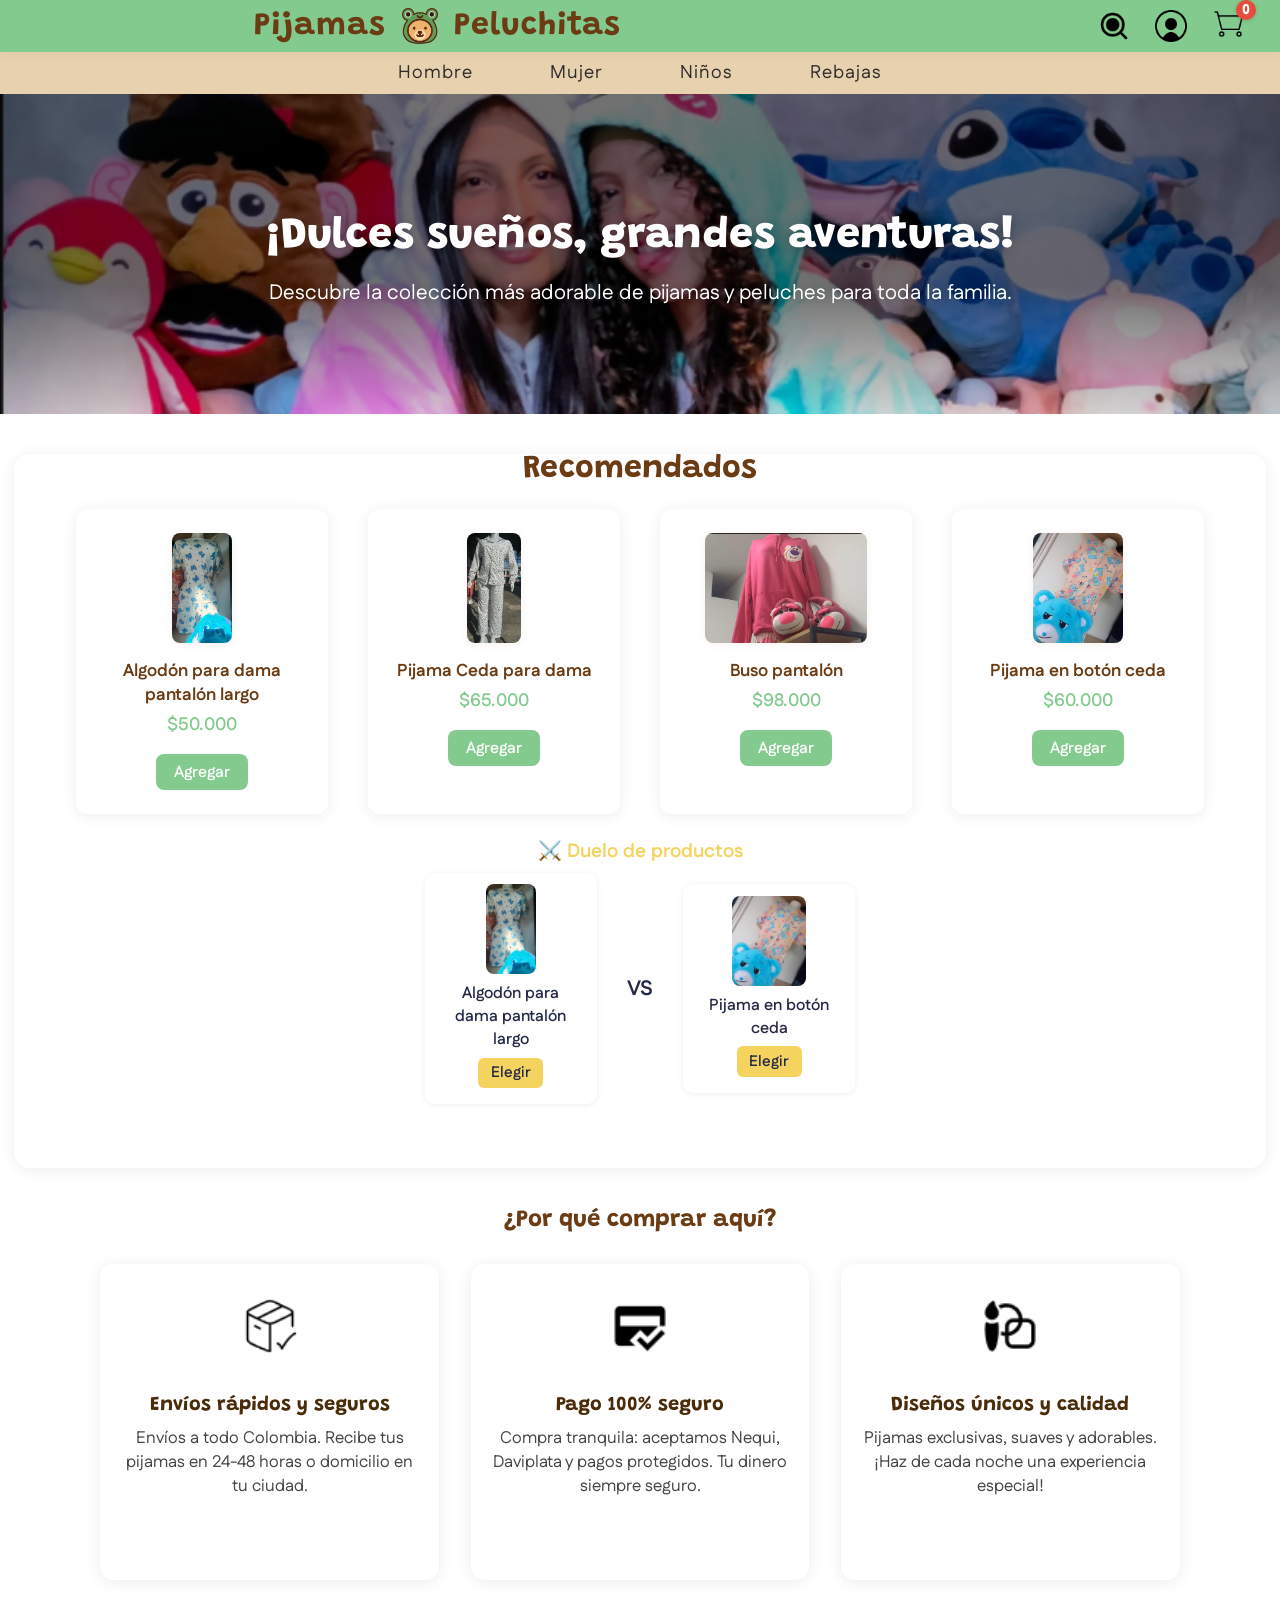
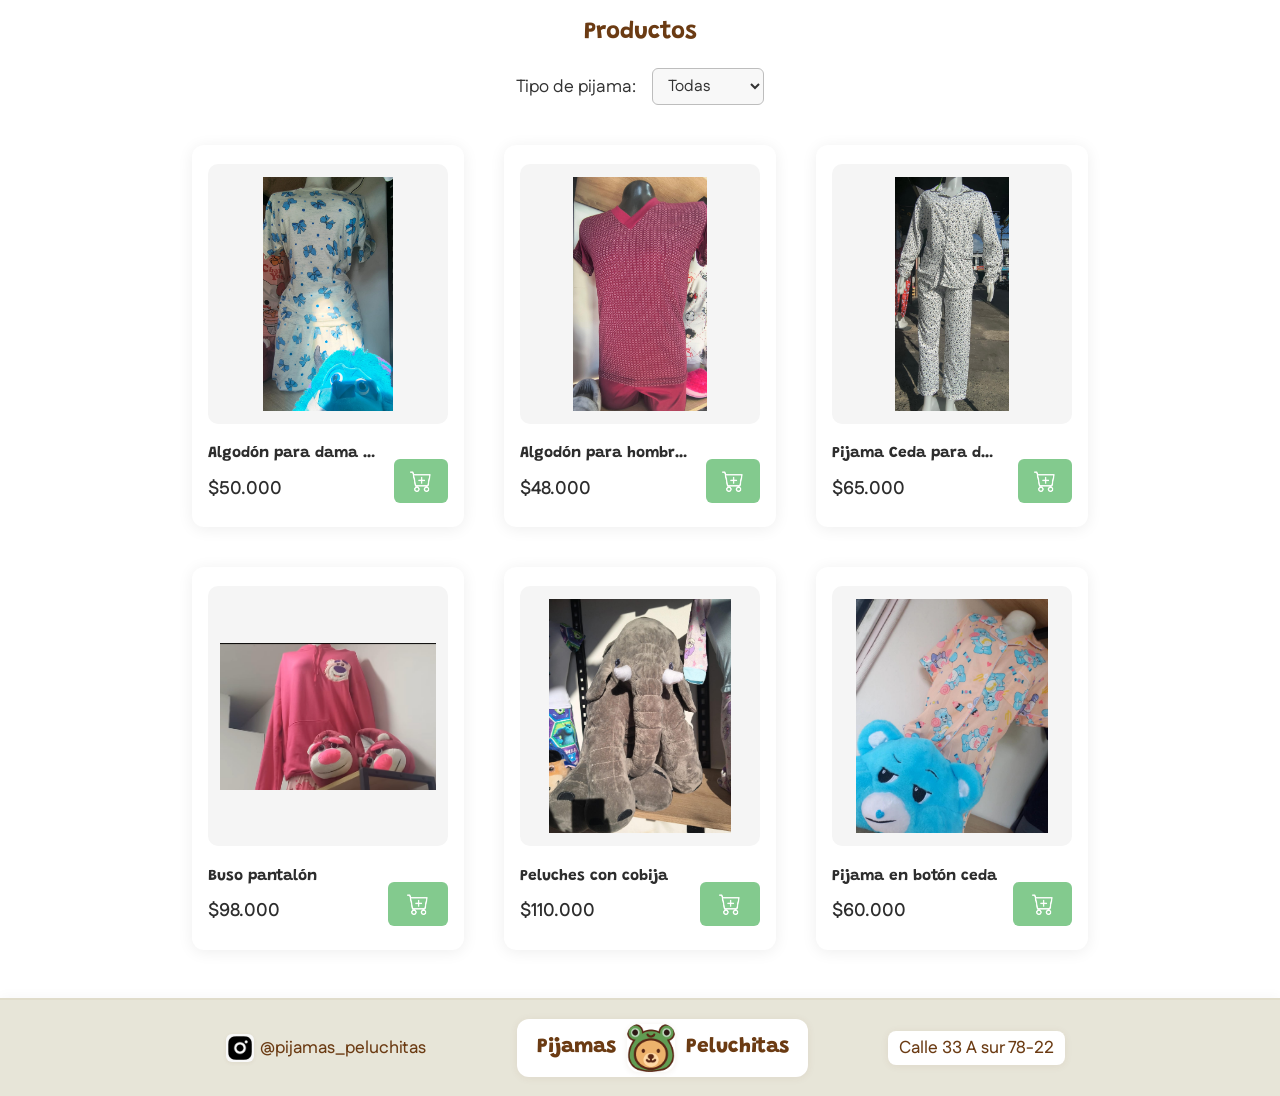
<file: index.html>
<!DOCTYPE html>
<html lang="es">
<head>
    <meta charset="UTF-8">
    <meta name="viewport" content="width=device-width, initial-scale=1.0">
    <title>Document</title>
    <script src="JS/productos.js"></script>
    <script src="JS/Carrito.js"></script>
    <link rel="stylesheet" href="Styles/GlobalStyles.css">
    <link rel="stylesheet" href="Styles/Nav.css">
    <link rel="stylesheet" href="Styles/Banner.css">
    <link rel="stylesheet" href="Styles/Productos.css">

    <link rel="preconnect" href="https://fonts.googleapis.com">
<link rel="preconnect" href="https://fonts.gstatic.com" crossorigin>
<link href="https://fonts.googleapis.com/css2?family=Grandstander:ital,wght@0,100..900;1,100..900&display=swap" rel="stylesheet">

<link rel="preconnect" href="https://fonts.googleapis.com">
<link rel="preconnect" href="https://fonts.gstatic.com" crossorigin>

<link href="https://fonts.googleapis.com/css2?family=Fustat:wght@200..800&display=swap" rel="stylesheet">
<link rel="stylesheet" href="Styles/Elo.css">
<script src="JS/Elo.js"></script>

<link rel="stylesheet" href="Styles/Footer.css">

<!-- SDK de PayPal para pruebas (client-id=sb) -->
    <script src="https://www.paypal.com/sdk/js?client-id=sb&currency=COP"></script>
</head>
<body>


    <nav class="navbar">
        <div class="navbar-center">
            <span class="navbar-title">Pijamas</span>
            <img src="Assets/Img/Logo.png" alt="oso" class="navbar-bear">
            <span class="navbar-title">Peluchitas</span>
        </div>
        <div class="navbar-right">
            <img src="Assets/Icons/Busqueda.png" alt="Buscar" class="navbar-icon">
            <img src="Assets/Icons/IconoUser.png" alt="Usuario" class="navbar-icon">
            <div class="navbar-cart-container">
                <img src="Assets/Icons/CarritodeCompra.png" alt="Carrito" class="navbar-icon" id="cart-icon">
                <span class="cart-count" id="cart-count">0</span>
            </div>
            <button class="navbar-menu-btn" id="navbar-menu-btn" aria-label="Abrir menú">
                <img src="Assets/Icons/Menu.png" alt="Menú" class="navbar-menu-icon">
            </button>
        </div>
        <div class="navbar-mobile-menu" id="navbar-mobile-menu">
            <div class="navbar-mobile-icons">
                <img src="Assets/Icons/Busqueda.png" alt="Buscar" class="navbar-icon navbar-mobile-icon">
                <img src="Assets/Icons/IconoUser.png" alt="Usuario" class="navbar-icon navbar-mobile-icon">
                <div class="navbar-cart-container navbar-mobile-cart">
                    <img src="Assets/Icons/CarritodeCompra.png" alt="Carrito" class="navbar-icon" id="cart-icon-mobile">
                    <span class="cart-count" id="cart-count-mobile">0</span>
                </div>
            </div>
            <a href="#" class="navbar-mobile-link">Inicio</a>
            <a href="#" class="navbar-mobile-link">Productos</a>
            <a href="#" class="navbar-mobile-link">Contacto</a>
        </div>
    </nav>


    <!-- POPUP CARRITO -->
    <div class="cart-popup" id="cart-popup">
        <div class="cart-popup-header">
            <span>Carrito de compras</span>
            <img src="Assets/Icons/Wrong.png" alt="Cerrar" class="cart-popup-close" id="cart-popup-close">
        </div>
        <div class="cart-popup-body" id="cart-popup-body">
            <p class="cart-empty">El carrito está vacío.</p>
            <ul class="cart-popup-list" id="cart-popup-list"></ul>
            <div class="cart-popup-footer">
                <span class="cart-total-label" id="cart-total-label">Total: $0</span>
                <button id="cart-trash-btn" class="cart-trash-btn">
                    <img src="Assets/Icons/Trash.png" alt="Vaciar carrito">
                </button>
            </div>
            <div id="payment-buttons-container" class="payment-buttons-container">
                <button id="credit-card-btn" class="credit-card-btn">
                    <img src="Assets/Icons/CreditCard.png" alt="Tarjeta de crédito" class="icon-btn">
                    <span>Pagar con tarjeta</span>
                </button>
                <div id="paypal-button-container" class="paypal-btn-container">
                    <button id="paypal-btn" class="paypal-btn">
                        <img src="Assets/Icons/Paypal.png" alt="PayPal" class="icon-btn">
                        <span>Pagar con PayPal</span>
                    </button>
                </div>
            </div>
        </div>
    </div>

    <div class="navbar-categories">
        <span class="category-item">Hombre</span>
        <span class="category-item">Mujer</span>
        <span class="category-item">Niños</span>
        <span class="category-item">Rebajas</span>
    </div>

    <section class="banner">
        <div class="banner-bg"></div>
        <div class="banner-content">
            <h1 class="banner-title titulo-grande">¡Dulces sueños, grandes aventuras!</h1>
            <p class="banner-subtitle">Descubre la colección más adorable de pijamas y peluches para toda la familia.</p>
        </div>
        <img src="Assets/Img/BannerPijamas.png" alt="Banner Pijamas" class="banner-img">
    </section>

    <!-- RECOMENDADOS TOP ELO -->
    <section class="recomendados-section">
        <h2 class="titulo-grande recomendados-title">Recomendados</h2>
        <div class="recomendados-container" id="recomendados-container">
            <!-- Los productos recomendados se generarán dinámicamente -->
        </div>
        <div class="duelo-top-container">
            <div id="duelo-container"></div>
            <div id="top-container"></div>
        </div>
    </section>

    <!-- ¿Por qué comprar aquí? -->
    <section class="por-que-comprar-section">
        <h2 class="titulo-grande por-que-comprar-title">¿Por qué comprar aquí?</h2>
        <div class="por-que-comprar-cards">
            <div class="por-que-comprar-card">
                <img src="Assets/Icons/PackageGood.png" alt="Envíos" class="por-que-comprar-icon">
                <h3>Envíos rápidos y seguros</h3>
                <p>Envíos a todo Colombia. Recibe tus pijamas en 24-48 horas o domicilio en tu ciudad.</p>
            </div>
            <div class="por-que-comprar-card">
                <img src="Assets/Icons/CreditSafe.png" alt="Pago seguro" class="por-que-comprar-icon">
                <h3>Pago 100% seguro</h3>
                <p>Compra tranquila: aceptamos Nequi, Daviplata y pagos protegidos. Tu dinero siempre seguro.</p>
            </div>
            <div class="por-que-comprar-card">
                <img src="Assets/Icons/Design.png" alt="Diferenciador" class="por-que-comprar-icon">
                <h3>Diseños únicos y calidad</h3>
                <p>Pijamas exclusivas, suaves y adorables. ¡Haz de cada noche una experiencia especial!</p>
            </div>
        </div>
    </section>
    <section class="productos-section">
        <h2 class="titulo-grande productos-title">Productos</h2>
        <div class="productos-filtros">
            <label for="tipo-pijama">Tipo de pijama:</label>
            <select id="tipo-pijama" name="tipo-pijama">
                <option value="todas">Todas</option>
                <option value="hombre">Hombre</option>
                <option value="mujer">Mujer</option>
            </select>
        </div>
        <div class="productos-container">
            <!-- Las cards de productos se generarán dinámicamente con JS -->
        </div>
    </section>

    <footer class="footer">
        <div class="footer-content">
            <a class="footer-instagram" href="https://www.instagram.com/pijamas_peluchitas/" target="_blank" rel="noopener">
                <img src="Assets/Img/Instagram.png" alt="Instagram" class="footer-instagram-icon">
                @pijamas_peluchitas
            </a>
            <div class="footer-logo-group">
                <span class="footer-title">Pijamas</span>
                <img src="Assets/Img/Logo.png" alt="Logo" class="footer-logo">
                <span class="footer-title">Peluchitas</span>
            </div>
            <span class="footer-address">Calle 33 A sur 78-22</span>
        </div>
    </footer>

<script src="JS/navbar-responsive.js"></script>
</body>
</html>
</file>
<file: Styles/GlobalStyles.css>
/* Botones de pago en el carrito */
.payment-buttons-container {
  display: none;
  justify-content: center;
  gap: 1rem;
  margin-top: 1.5rem;
}
.credit-card-btn {
  background: #83CA8E;
  color: #fff;
  border: none;
  border-radius: 8px;
  padding: 0.5rem 1.2rem;
  display: flex;
  align-items: center;
  gap: 0.5rem;
  font-family: "Fustat", sans-serif;
  font-size: 1.08rem;
  font-weight: 600;
  cursor: pointer;
  transition: background 0.2s;
}
.credit-card-btn:hover {
  background: #6bb87a;
}
.paypal-btn {
  background: #AECDE8;
  color: #222;
  border: none;
  border-radius: 8px;
  padding: 0.5rem 1.2rem;
  display: flex;
  align-items: center;
  gap: 0.5rem;
  font-family: "Fustat", sans-serif;
  font-size: 1.08rem;
  font-weight: 600;
  cursor: pointer;
  transition: background 0.2s;
}
.paypal-btn:hover {
  background: #8dbad6;
}
.icon-btn {
  width: 36px;
  height: 36px;
}
/* Botones de pago en el carrito */
#payment-buttons-container {
  display: flex;
  justify-content: center;
  gap: 1rem;
  margin-top: 1.5rem;
}
#credit-card-btn {
  background: #83CA8E;
  color: #fff;
  border: none;
  border-radius: 8px;
  padding: 0.5rem 1.2rem;
  display: flex;
  align-items: center;
  gap: 0.5rem;
  font-family: "Fustat", sans-serif;
  font-size: 0.8rem;
  font-weight: 600;
  cursor: pointer;
  transition: background 0.2s;
}
#credit-card-btn:hover {
  background: #6bb87a;
}
#paypal-btn {
  background: #AECDE8;
  color: #222;
  border: none;
  border-radius: 8px;
  padding: 0.5rem 1.2rem;
  display: flex;
  align-items: center;
  gap: 0.5rem;
  font-family: "Fustat", sans-serif;
  font-size: 0.8rem;
  font-weight: 600;
  cursor: pointer;
  transition: background 0.2s;
}
#paypal-btn:hover {
  background: #8dbad6;
}
body {
  font-family: "Fustat", sans-serif;
  margin: 0;
  padding: 0;
}

/* ¿Por qué comprar aquí? */
.por-que-comprar-section {
  width: 100%;
  max-width: 1200px;
  margin: 2.5rem auto 2.5rem auto;
  padding: 0 2vw;
}
.por-que-comprar-title {
  color: #6B3B13;
  text-align: center;
  margin-bottom: 2rem;
}
.por-que-comprar-cards {
  display: flex;
  flex-wrap: wrap;
  gap: 2rem;
  justify-content: center;
}
.por-que-comprar-card {
  background: #fff;
  border-radius: 14px;
  box-shadow: 0 2px 16px rgba(0,0,0,0.08);
  width: 300px;
  min-height: 260px;
  display: flex;
  flex-direction: column;
  align-items: center;
  padding: 2rem 1.2rem 1.5rem 1.2rem;
  transition: box-shadow 0.2s, transform 0.2s;
  text-align: center;
}
.por-que-comprar-card:hover {
  box-shadow: 0 4px 24px rgba(131,202,142,0.18);
  transform: translateY(-4px) scale(1.03);
}
.por-que-comprar-icon {
  width: 60px;
  height: 60px;
  margin-bottom: 1.2rem;
}
.por-que-comprar-card h3 {
  font-family: "Grandstander", cursive;
  color: #4A2C0A;
  margin-bottom: 0.7rem;
  font-size: 1.25rem;
}
.por-que-comprar-card p {
  color: #444;
  font-size: 1.05rem;
  margin: 0;
}

/* Títulos grandes */
.titulo-grande, .navbar-title {
  font-family: "Grandstander", cursive !important;
}
</file>
<file: Styles/Nav.css>
@media (max-width: 500px) {
	.navbar-title {
		font-size: 0.5rem;
		padding: 0 0.05rem;
	}
	.navbar-bear {
		width: 16px;
		height: 16px;
	}
}
/* Mostrar el botón de menú solo en responsive */
.navbar-menu-btn {
	display: none;
}

@media (max-width: 700px) {
	.navbar-menu-btn {
		display: block !important;
		margin-left: 0.7rem;
		background: none;
		border: none;
		padding: 0.2rem;
		cursor: pointer;
	}
	.navbar-center {
		gap: 0.2rem;
	}
	.navbar-title {
		font-size: 0.6rem;
		padding: 0 0.1rem;
	}
	.navbar-bear {
		width: 22px;
		height: 22px;
	}
	.navbar-right {
		gap: 0.2rem;
		display: flex !important;
		align-items: center;
	}
	.navbar-right > .navbar-icon,
	.navbar-right > .navbar-cart-container {
		display: none !important;
	}
}
.navbar-mobile-icons {
	display: flex;
	align-items: center;
	justify-content: center;
	gap: 1.2rem;
	margin-bottom: 1.2rem;
}
.navbar-mobile-icon {
	width: 32px;
	height: 32px;
	object-fit: contain;
	cursor: pointer;
}
.navbar-mobile-cart {
	display: flex;
	align-items: center;
	gap: 0.2rem;
}
.navbar-mobile-cart .cart-count {
	font-size: 1rem;
	color: #6B3B13;
	font-weight: 600;
	margin-left: 0.1rem;
}

@media (max-width: 700px) {
	.navbar-right {
		display: flex !important;
		align-items: center;
	}
	.navbar-right > .navbar-icon,
	.navbar-right > .navbar-cart-container {
		display: none !important;
	}
	.navbar-menu-btn {
		display: block !important;
	}
}
/* --- Responsive Navbar --- */
.navbar {
	display: flex;
	align-items: center;
	justify-content: space-between;
	padding: 0.7rem 2vw;
	background: #fff;
	box-shadow: 0 2px 12px rgba(0,0,0,0.04);
	position: relative;
	z-index: 10;
}
.navbar-left {
	display: flex;
	align-items: center;
}
.navbar-menu-btn {
	background: none;
	border: none;
	padding: 0.2rem;
	cursor: pointer;
	display: none;
}
.navbar-menu-icon {
	width: 32px;
	height: 32px;
}
.navbar-center {
	display: flex;
	align-items: center;
	gap: 0.7rem;
}
.navbar-title {
	font-family: "Grandstander", cursive;
	font-size: 1.3rem;
	font-weight: 800;
	color: #6B3B13;
}
.navbar-bear {
	width: 44px;
	height: 44px;
	object-fit: contain;
}
.navbar-right {
	display: flex;
	align-items: center;
	gap: 0.7rem;
}
.navbar-mobile-menu {
	display: none;
	flex-direction: column;
	position: absolute;
	top: 100%;
	left: 0;
	width: 100vw;
	background: #fff;
	box-shadow: 0 4px 24px rgba(0,0,0,0.10);
	padding: 1.2rem 0;
	z-index: 100;
}
.navbar-mobile-link {
	color: #6B3B13;
	text-decoration: none;
	font-size: 1.15rem;
	font-family: "Fustat", sans-serif;
	padding: 0.7rem 2vw;
	transition: background 0.18s;
}
.navbar-mobile-link:hover {
	background: #f4f4f4;
}

@media (max-width: 900px) {
	.navbar-center {
		gap: 0.3rem;
	}
	.navbar-title {
		font-size: 1.1rem;
	}
	.navbar-bear {
		width: 36px;
		height: 36px;
	}
}

@media (max-width: 700px) {
	.navbar-menu-btn {
		display: block;
	}
	.navbar-center {
		flex: 1;
		justify-content: center;
	}
	.navbar-right {
		display: none;
	}
}
/* Iconos del navbar más pequeños */
.navbar-icon {
	width: 32px;
	height: 32px;
	object-fit: contain;
	margin: 0 0.2rem;
}
.cart-total-label {
	display: none;
}
.cart-total-label.visible {
	display: inline-block;
}
/* Footer del popup del carrito */
.cart-popup-footer {
	display: flex;
	align-items: center;
	justify-content: flex-end;
	gap: 1.2rem;
	margin-top: 1.2rem;
}
.cart-total-label {
	font-weight: bold;
	font-size: 1.1rem;
	color: #6B3B13;
}
/* Solo una definición para display */
.cart-trash-btn {
	display: none;
	background: none;
	border: none;
	cursor: pointer;
	margin: 1.2rem auto 0 auto;
	align-items: center;
	justify-content: center;
	padding: 0.3rem 0.7rem;
}
.cart-trash-btn.visible {
	display: flex;
}
.cart-trash-btn img {
	width: 28px;
	height: 28px;
	background: #E8AEAE;
	border-radius: 50%;
	padding: 4px;
	box-shadow: 0 1px 4px rgba(0,0,0,0.08);
	transition: background 0.2s;
}
.cart-trash-btn img:hover {
	background: #e07c7c;
}
/* Eliminar duplicado de .cart-trash-btn */
.cart-trash-btn img {
	width: 26px;
	height: 26px;
	background: #E8AEAE;
	border-radius: 50%;
	padding: 3px;
	box-shadow: 0 1px 4px rgba(0,0,0,0.08);
	transition: background 0.2s;
}
.cart-trash-btn img:hover {
	background: #e07c7c;
}
.cart-popup-item {
	display: flex;
	align-items: center;
	justify-content: space-between;
	padding: 0.5rem 0;
	border-bottom: 1px solid #f2f2f2;
	font-size: 1.05rem;
	gap: 0.5rem;
}
.cart-popup-nombre {
	flex: 2;
	font-weight: 500;
	color: #333;
}
.cart-popup-precio {
	flex: 1;
	color: #6B3B13;
	text-align: right;
	font-size: 1rem;
	margin-left: 0.5rem;
}
.cart-popup-cantidad {
	display: flex;
	align-items: center;
	gap: 0.2rem;
	flex: 1;
	justify-content: flex-end;
}
.cart-btn-mas, .cart-btn-menos {
	background: none;
	border: none;
	cursor: pointer;
	padding: 2px;
	display: flex;
	align-items: center;
	justify-content: center;
}
.cart-btn-mas img, .cart-btn-menos img {
	width: 20px;
	height: 20px;
}
.cart-cantidad-num {
	min-width: 22px;
	text-align: center;
	font-weight: bold;
	font-size: 1.1rem;
	color: #333;
}
.navbar-cart-container {
	position: relative;
	display: inline-block;
}

.cart-count {
	position: absolute;
	top: -8px;
	right: -8px;
	background: #e74c3c;
	color: #fff;
	border-radius: 50%;
	width: 20px;
	height: 20px;
	display: flex;
	align-items: center;
	justify-content: center;
	font-size: 0.95rem;
	font-weight: bold;
	box-shadow: 0 1px 4px rgba(0,0,0,0.15);
	z-index: 2;
}

.cart-popup {
	display: none;
	position: fixed;
	top: 80px;
	right: 40px;
	width: 340px;
	background: #fff;
	border-radius: 10px;
	box-shadow: 0 8px 32px rgba(0,0,0,0.18);
	z-index: 1000;
	padding: 0 0 1.2rem 0;
	animation: fadeIn 0.2s;
}

.cart-popup-header {
	display: flex;
	justify-content: space-between;
	align-items: center;
	padding: 1rem 1.2rem 0.5rem 1.2rem;
	border-bottom: 1px solid #eee;
	font-family: "Grandstander", cursive;
	font-size: 1.2rem;
	font-weight: bold;
}

.cart-popup-close {
	width: 22px;
	height: 22px;
	cursor: pointer;
	filter: brightness(0.7) saturate(100%) invert(20%) sepia(80%) saturate(500%) hue-rotate(0deg);
	transition: filter 0.2s;
}
.cart-popup-close:hover {
	filter: brightness(1.2) sepia(60%) saturate(300%) hue-rotate(0deg);
}

.cart-popup-body {
	padding: 1rem 1.2rem 0 1.2rem;
}

.cart-popup-list {
	list-style: none;
	padding: 0;
	margin: 0;
}

.cart-empty {
	color: #888;
	text-align: center;
	margin: 1.5rem 0;
	font-size: 1.1rem;
}

@keyframes fadeIn {
	from { opacity: 0; transform: translateY(-20px); }
	to { opacity: 1; transform: translateY(0); }
}
/* Categorías debajo del navbar */
.navbar-categories {
	width: 100%;
	background-color: #E8D1AE;
	display: flex;
	justify-content: center;
	align-items: center;
	gap: 6vw;
	padding: 0.5rem 0 0.5rem 0;
	font-family: "Fustat", sans-serif;
	font-size: 1.15rem;
	letter-spacing: 1px;
}

.category-item {
	color: #2d2d2d;
	cursor: pointer;
	transition: color 0.2s;
	font-family: "Fustat", sans-serif;
}
.category-item:hover {
	color: #6B3B13;
	text-decoration: underline;
}
/* Navbar Styles */
.navbar {
	display: flex;
	justify-content: space-between;
	align-items: center;
	background-color: #83CA8E;
	padding: 0.5rem 2rem;
	font-family: "Grandstander", cursive;
}

.navbar-left {
	flex: 1;
	color: #888;
	font-size: 1.1rem;
	font-weight: 600;
}

.navbar-center {
	flex: 2;
	display: flex;
	justify-content: center;
	align-items: center;
	gap: 0.5rem;
}

.navbar-title {
	color: #6B3B13;
	font-size: 2rem;
	font-weight: bold;
	letter-spacing: 1px;
}

.navbar-bear {
	width: 36px;
	height: 36px;
	margin: 0 0.5rem;
	vertical-align: middle;
}

.navbar-right {
	flex: 1;
	display: flex;
	justify-content: flex-end;
	align-items: center;
	gap: 1.2rem;
}
/* Sticky navbar solo al hacer scroll */
	.navbar {
		display: flex;
		justify-content: space-between;
		align-items: center;
		position: sticky;
		top: 0;
		z-index: 100;
		background: #83CA8E;
		padding: 0.5rem 2rem;
		font-family: "Grandstander", cursive;
	}
</file>
<file: Styles/Banner.css>
/* Banner principal */
.banner {
    position: relative;
    width: 100%;
    height: 320px;
    display: flex;
    align-items: center;
    justify-content: center;
    overflow: hidden;
    margin-bottom: 2rem;
}

.banner-img {
    position: absolute;
    top: 0;
    left: 0;
    width: 100%;
    height: 100%;
    object-fit: cover;
    object-position: 0 20%;
    z-index: 1;
}

.banner-bg {
    position: absolute;
    top: 0;
    left: 0;
    width: 100%;
    height: 100%;
    background: linear-gradient(180deg, rgba(0,0,0,0.55) 60%, rgba(0,0,0,0.15) 100%);
    z-index: 2;
}

.banner-content {
    position: relative;
    z-index: 3;
    color: #fff;
    text-align: center;
    width: 100%;
    padding: 0 2vw;
}

.banner-title {
    font-size: 2.7rem;
    margin-bottom: 0.7rem;
    font-family: "Grandstander", cursive;
    font-weight: 800;
    text-shadow: 0 2px 12px rgba(0,0,0,0.25);
}

.banner-subtitle {
    font-size: 1.3rem;
    font-family: "Fustat", sans-serif;
    font-weight: 400;
    text-shadow: 0 1px 8px rgba(0,0,0,0.18);
}
</file>
<file: Styles/Productos.css>
/* Sección de productos */
.productos-section {
    width: 100%;
    max-width: 1200px;
    margin: 0 auto 3rem auto;
    padding: 0 2vw;
}

.productos-title {
    margin-top: 2.5rem;
    margin-bottom: 1.5rem;
    color: #6B3B13;
    text-align: center;
}

.productos-filtros {
    display: flex;
    align-items: center;
    gap: 1rem;
    margin-bottom: 2.5rem;
    justify-content: center;
    font-size: 1.1rem;
}

.productos-filtros label {
    font-family: "Fustat", sans-serif;
    color: #333;
}

.productos-filtros select {
    font-family: "Fustat", sans-serif;
    font-size: 1rem;
    padding: 0.3rem 1.2rem 0.3rem 0.7rem;
    border-radius: 6px;
    border: 1px solid #bdbdbd;
    background: #f8f8f8;
    color: #333;
    outline: none;
    transition: border 0.2s;
}
.productos-filtros select:focus {
    border: 1.5px solid #83CA8E;
}

.productos-container {
    display: flex;
    flex-wrap: wrap;
    gap: 2.5rem;
    justify-content: center;
}

.producto-card {
    background: #fff;
    border-radius: 12px;
    box-shadow: 0 2px 16px rgba(0,0,0,0.07);
    width: 240px;
    display: flex;
    flex-direction: column;
    align-items: center;
    padding: 1.2rem 1rem 1.5rem 1rem;
    transition: box-shadow 0.2s, transform 0.2s;
    position: relative;
}
.producto-card:hover {
    box-shadow: 0 4px 24px rgba(131,202,142,0.18);
    transform: translateY(-4px) scale(1.03);
}


.producto-img-container {
    width: 100%;
    height: 260px;
    display: flex;
    align-items: center;
    justify-content: center;
    background: #f5f5f5;
    border-radius: 10px;
    margin-bottom: 0.7rem;
    position: relative;
}

.producto-img {
    width: 90%;
    height: 90%;
    max-width: 240px;
    max-height: 240px;
    object-fit: contain;
    display: block;
}

.producto-info-row {
    display: flex;
    flex-direction: row;
    align-items: flex-end;
    justify-content: space-between;
    width: 100%;
    margin-top: 0.7rem;
    gap: 1rem;
}

.producto-info-col {
    display: flex;
    flex-direction: column;
    align-items: flex-start;
    gap: 0.2rem;
}

.producto-nombre {
    font-family: "Grandstander", cursive;
    font-size: 0.97rem !important;
    color: #222;
    font-weight: 700;
    margin-bottom: 0.1rem;
    text-align: left;
    max-width: 170px;
    white-space: nowrap;
    overflow: hidden;
    text-overflow: ellipsis;
}

.producto-precio {
    font-family: "Fustat", sans-serif;
    font-size: 1.15rem;
    color: #2d2d2d;
    font-weight: 600;
    margin-bottom: 0.1rem;
    text-align: left;
}

.producto-add-btn {
    display: flex;
    align-items: center;
    justify-content: center;
    gap: 0.2rem;
    background: #83CA8E;
    color: #fff;
    font-family: "Fustat", sans-serif;
    font-size: 1.1rem;
    font-weight: 600;
    border: none;
    border-radius: 6px;
    padding: 0.5rem 0.8rem;
    cursor: pointer;
    transition: background 0.2s;
    min-width: 44px;
    min-height: 44px;
}
.producto-add-btn:hover {
    background: #6bb87a;
}

.add-cart-icon {
    width: 26px;
    height: 26px;
    filter: brightness(0) invert(1);
}

.producto-info {
    width: 100%;
    display: flex;
    flex-direction: column;
    align-items: center;
    gap: 0.5rem;
}

.producto-nombre {
.producto-info-col {
    position: relative;
}

.producto-nombre {
    font-family: "Grandstander", cursive;
    font-size: 1.2rem;
    color: #6B3B13;
    font-weight: 700;
    margin-bottom: 0.2rem;
}

.producto-precio {
    font-family: "Fustat", sans-serif;
    font-size: 1.1rem;

    cursor: pointer;
}

/* Tooltip para mostrar el nombre completo */
.producto-nombre::after {
    content: attr(data-fullname);
    position: absolute;
    left: 0;
    top: 120%;
    background: #222;
    color: #fff;
    padding: 0.35em 0.7em;
    border-radius: 6px;
    font-size: 0.98rem;
    font-family: "Grandstander", cursive;
    white-space: pre-line;
    box-shadow: 0 2px 8px rgba(0,0,0,0.18);
    opacity: 0;
    pointer-events: none;
    z-index: 10;
    transition: opacity 0.18s;
    min-width: 180px;
    max-width: 320px;
    text-align: left;
}
.producto-nombre:hover::after {
    opacity: 1;
}
    color: #2d2d2d;
    margin-bottom: 0.7rem;
}

.producto-add-btn {
    display: flex;
    align-items: center;
    gap: 0.4rem;
    background: #83CA8E;
    color: #fff;
    font-family: "Fustat", sans-serif;
    font-size: 1rem;
    font-weight: 600;
    border: none;
    border-radius: 6px;
    padding: 0.5rem 1.2rem;
    cursor: pointer;
    transition: background 0.2s;
}
.producto-add-btn:hover {
    background: #6bb87a;
}

.add-cart-icon {
    width: 22px;
    height: 22px;
    filter: brightness(0) invert(1);
}
</file>
<file: Styles/Elo.css>
.duelo-top-container {
	margin-top: 1.5rem;
	display: flex;
	flex-direction: column;
	gap: 1.5rem;
	align-items: center;
}
.duelo-title {
	font-size: 1.2rem;
	font-weight: bold;
	color: #f4d35e;
	margin-bottom: 0.5rem;
	text-align: center;
}
.duelo-productos {
	display: flex;
	align-items: center;
	gap: 1.2rem;
	justify-content: center;
}
.duelo-card {
	background: #fff;
	color: #232946;
	border-radius: 10px;
	box-shadow: 0 1px 6px #0001;
	padding: 0.7rem 1rem 1rem 1rem;
	width: 140px;
	display: flex;
	flex-direction: column;
	align-items: center;
}
.duelo-img {
	max-width: 100%;
	max-height: 90px;
	border-radius: 8px;
	object-fit: cover;
	margin-bottom: 0.5rem;
}
.duelo-nombre {
	font-size: 1rem;
	font-weight: 600;
	text-align: center;
	margin-bottom: 0.4rem;
}
.duelo-btn {
	background: #f4d35e;
	color: #232946;
	border: none;
	border-radius: 6px;
	padding: 0.3rem 0.8rem;
	font-size: 0.95rem;
	font-family: "Fustat", sans-serif;
	font-weight: 600;
	cursor: pointer;
	transition: background 0.18s;
}
.duelo-btn:hover {
	background: #ffe082;
}
.duelo-vs {
	font-size: 1.3rem;
	font-weight: bold;
	color: #232946;
	margin: 0 0.7rem;
}
.top-title {
	font-size: 1.1rem;
	font-weight: bold;
	color: #f4d35e;
	margin-bottom: 0.3rem;
	text-align: center;
}
.top-list {
	list-style: decimal inside;
	padding: 0;
	margin: 0;
	color: #232946;
	background: #fff;
	border-radius: 8px;
	box-shadow: 0 1px 6px #0001;
	font-size: 1rem;
}
.top-list li {
	padding: 0.3rem 0.7rem;
	border-bottom: 1px solid #eee;
}
.top-list li:last-child {
	border-bottom: none;
}
.top-nombre {
	font-weight: 600;
}
.top-puntaje {
	color: #888;
	font-size: 0.95em;
	margin-left: 0.3em;
}


.recomendados-section {
	width: 100%;
	max-width: 1200px;
	margin: 0 auto 2.5rem auto;
	padding: 0 2vw 2.5rem 2vw;
	background: #fff;
	border-radius: 16px;
	box-shadow: 0 2px 16px rgba(0,0,0,0.07);
}
.recomendados-title {
	font-size: 2rem;
	margin-top: 2.5rem;
	margin-bottom: 1.5rem;
	color: #6B3B13;
	text-align: center;
	font-family: "Grandstander", cursive;
}
.recomendados-container {
	display: flex;
	gap: 2.5rem;
	justify-content: center;
	flex-wrap: wrap;
}
.recomendado-card {
	background: #fff;
	color: #232946;
	border-radius: 12px;
	box-shadow: 0 2px 16px rgba(0,0,0,0.07);
	padding: 1.2rem 1rem 1.5rem 1rem;
	width: 220px;
	display: flex;
	flex-direction: column;
	align-items: center;
	transition: transform 0.15s, box-shadow 0.15s;
}
.recomendado-card:hover {
	transform: translateY(-4px) scale(1.04);
	box-shadow: 0 4px 24px rgba(107,59,19,0.10);
}
.recomendado-img-container {
	width: 100%;
	height: 120px;
	display: flex;
	align-items: center;
	justify-content: center;
	margin-bottom: 0.7rem;
}
.recomendado-img {
	max-width: 100%;
	max-height: 110px;
	border-radius: 8px;
	object-fit: cover;
	box-shadow: 0 1px 8px rgba(107,59,19,0.07);
}
.recomendado-info-row {
	display: flex;
	flex-direction: column;
	align-items: center;
	gap: 0.3rem;
}
.recomendado-nombre {
	font-weight: bold;
	font-size: 1.08rem;
	text-align: center;
	color: #6B3B13;
	font-family: "Fustat", sans-serif;
}
.recomendado-precio {
	color: #83CA8E;
	font-size: 1.13rem;
	font-weight: 600;
	margin-bottom: 0.2rem;
}
.recomendado-add-btn {
	background: #83CA8E;
	color: #fff;
	border: none;
	border-radius: 8px;
	padding: 0.4rem 1.1rem;
	font-size: 1rem;
	font-family: "Fustat", sans-serif;
	font-weight: 600;
	margin-top: 0.5rem;
	cursor: pointer;
	transition: background 0.18s;
}
.recomendado-add-btn:hover {
	background: #6bb87a;
}
</file>
<file: Styles/Footer.css>
@media (max-width: 700px) {
	.footer-content {
		flex-direction: column;
		gap: 2.2rem;
		font-size: 0.95rem;
		text-align: center;
	}
	.footer-instagram {
		margin-right: 0;
		justify-content: center;
		padding: 0.3rem 0.5rem;
		font-size: 0.98rem;
		margin-bottom: 1.2rem;
	}
	.footer-logo-group {
		margin: 0;
		padding: 0.3rem 0.7rem;
		gap: 0.4rem;
		margin-bottom: 1.2rem;
	}
	.footer-logo {
		width: 32px;
		height: 32px;
	}
	.footer-title {
		font-size: 1rem;
	}
	.footer-address {
		margin-left: 0;
		padding: 0.3rem 0.5rem;
		font-size: 0.98rem;
		background: #fff;
		box-shadow: 0 1px 8px rgba(107,59,19,0.07);
		border-radius: 8px;
		margin-top: 1.2rem;
	}
}



.footer {
	width: 100%;
	background: #E7E5D8;
	border-top: 2px solid #e0dccb;
	box-shadow: 0 -2px 12px rgba(0,0,0,0.03);
	padding: 1.2rem 0 1.2rem 0;
	margin-top: 2.5rem;
}
.footer-content {
	display: flex;
	align-items: center;
	justify-content: center;
	gap: 0;
	font-family: "Fustat", sans-serif;
	font-size: 1.08rem;
	color: #6B3B13;
}
.footer-instagram {
	display: flex;
	align-items: center;
	gap: 0.4rem;
	color: #6B3B13;
	text-decoration: none;
	font-weight: 500;
	transition: color 0.18s;
	margin-right: 2.5rem;
	padding: 0.3rem 0.7rem;
	border-radius: 8px;
}
.footer-instagram:hover {
	color: #83CA8E;
	background: #f4f4f4;
}
.footer-instagram-icon {
	width: 28px;
	height: 28px;
	object-fit: contain;
	border-radius: 6px;
	background: #f8f8f8;
	box-shadow: 0 1px 4px rgba(107,59,19,0.07);
}
.footer-logo-group {
	display: flex;
	align-items: center;
	gap: 0.7rem;
	margin: 0 2.5rem;
	padding: 0.3rem 1.2rem;
	background: #fff;
	border-radius: 12px;
	box-shadow: 0 1px 8px rgba(107,59,19,0.07);
}
.footer-logo {
	width: 48px;
	height: 48px;
	object-fit: contain;
	border-radius: 12px;
	box-shadow: 0 1px 6px rgba(107,59,19,0.08);
	background: #fff;
}
.footer-title {
	font-family: "Grandstander", cursive;
	font-size: 1.3rem;
	font-weight: 800;
	color: #6B3B13;
}
.footer-address {
	font-weight: 500;
	margin-left: 2.5rem;
	padding: 0.3rem 0.7rem;
	border-radius: 8px;
	background: #fff;
	box-shadow: 0 1px 8px rgba(107,59,19,0.07);
}
</file>
